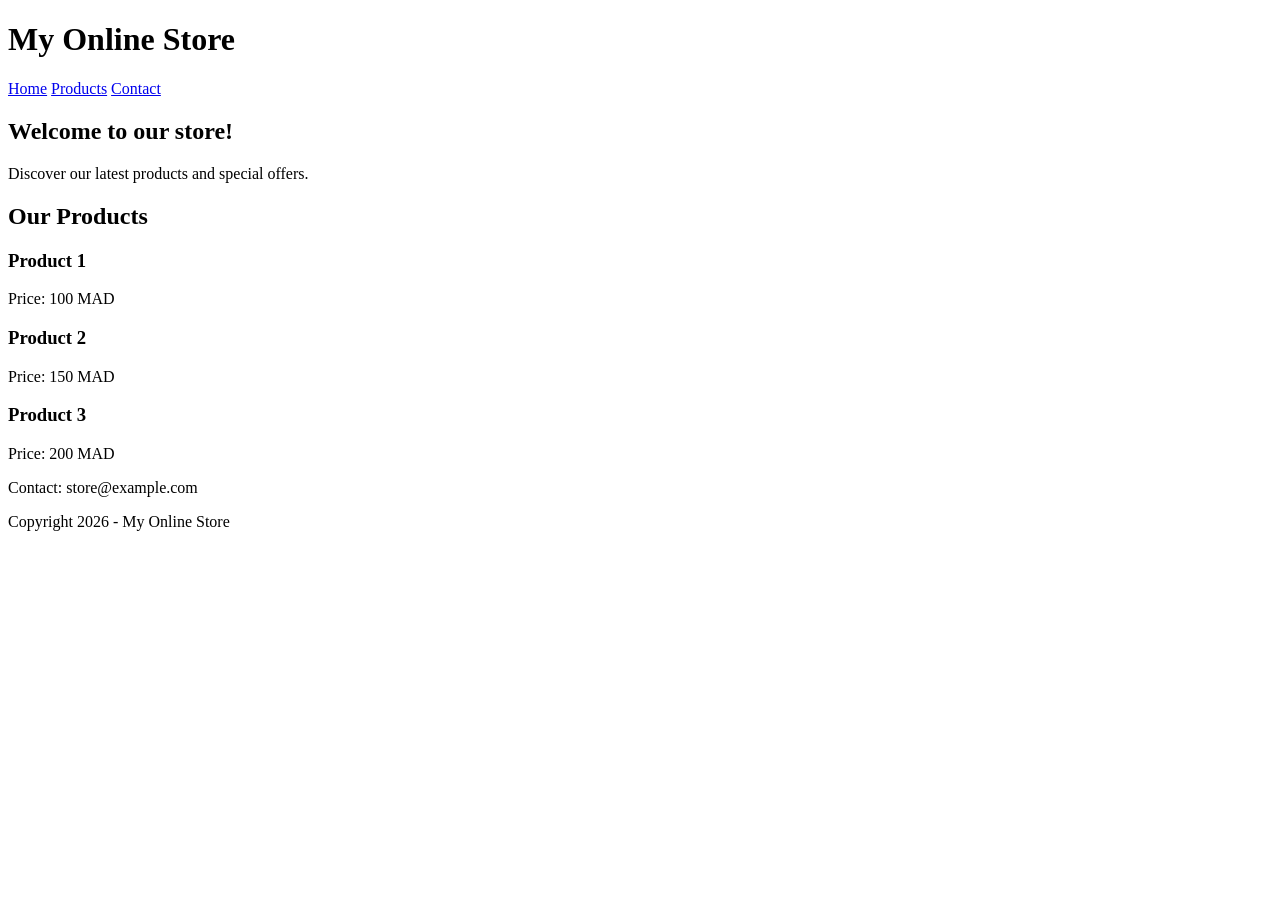
<file: index.html>
<!DOCTYPE html>
<html lang="en">
<head>
    <meta charset="UTF-8">
    <title>My Online Store</title>
</head>
<body>

    <header>
        <h1>My Online Store</h1>
        <nav>
            <a href="#home">Home</a>
            <a href="#products">Products</a>
            <a href="#contact">Contact</a>
        </nav>
    </header>

    <main>
        <section id="home">
            <h2>Welcome to our store!</h2>
            <p>Discover our latest products and special offers.</p>
        </section>

        <section id="products">
            <h2>Our Products</h2>

            <article>
                <h3>Product 1</h3>
                <p>Price: 100 MAD</p>
            </article>

            <article>
                <h3>Product 2</h3>
                <p>Price: 150 MAD</p>
            </article>

            <article>
                <h3>Product 3</h3>
                <p>Price: 200 MAD</p>
            </article>
        </section>
    </main>

    <footer id="contact">
        <p>Contact: store@example.com</p>
        <p>Copyright 2026 - My Online Store</p>
    </footer>

</body>
</html>
</file>
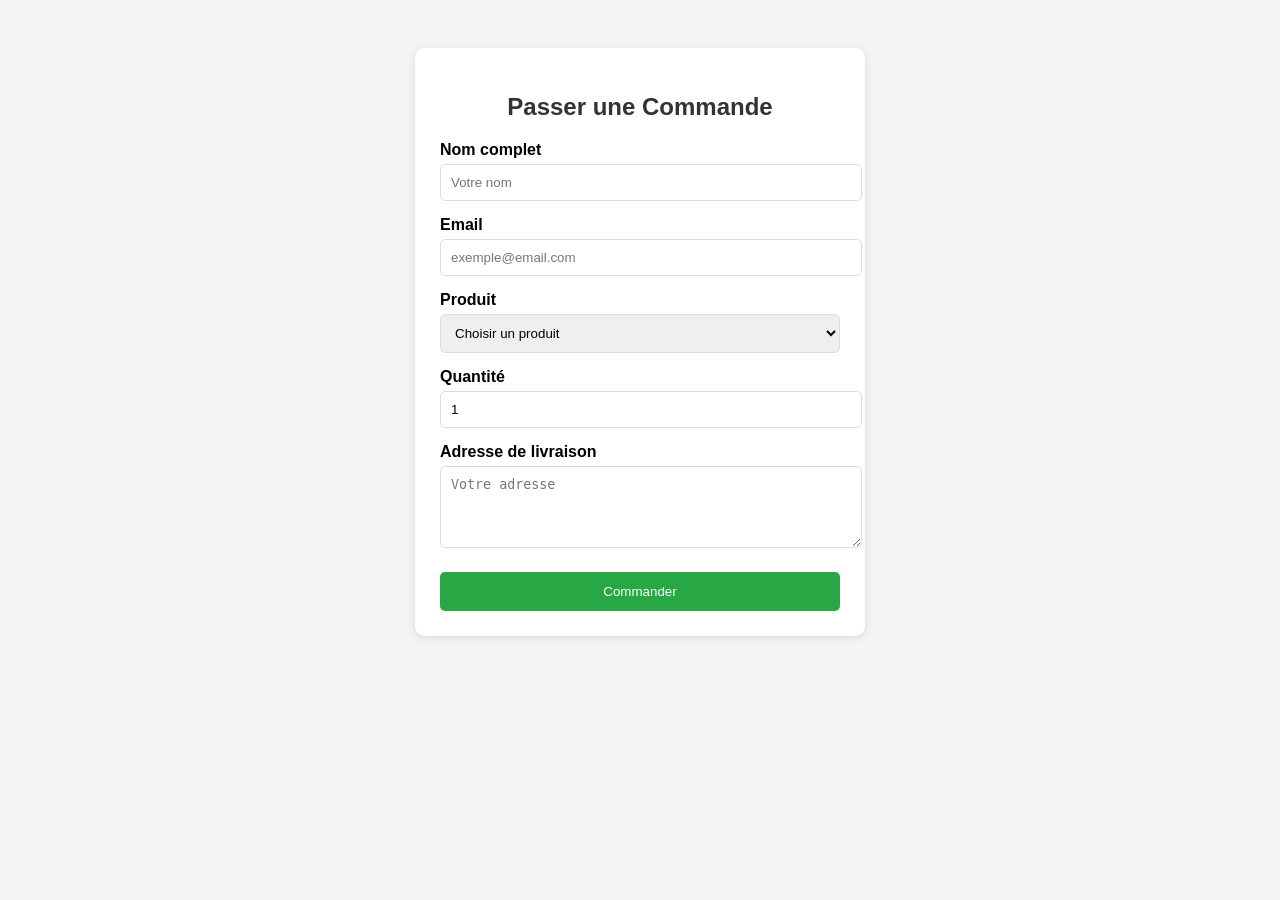
<file: commande.html>
<!DOCTYPE html>
<html lang="fr">
<head>
    <meta charset="UTF-8"
    <meta name="viewport" content="width=device-width, initial-scale=1.0">
    <title>Commandes</title>
    <style>
        body {
            font-family: Arial, sans-serif;
            background: #f4f4f4;
            display: flex;
            justify-content: center;
            padding: 40px;
        }

        .container {
            background: white;
            width: 400px;
            padding: 25px;
            border-radius: 10px;
            box-shadow: 0 2px 10px rgba(0,0,0,0.1);
        }

        h2 {
            text-align: center;
            color: #333;
        }

        label {
            display: block;
            margin-top: 15px;
            font-weight: bold;
        }

        input, select, textarea {
            width: 100%;
            padding: 10px;
            margin-top: 5px;
            border: 1px solid #ddd;
            border-radius: 5px;
        }

        button {
            width: 100%;
            padding: 12px;
            margin-top: 20px;
            background: #28a745;
            color: white;
            border: none;
            border-radius: 5px;
            cursor: pointer;
        }

        button:hover {
            background: #218838;
        }
    </style>
</head>
<body>

<div class="container">
    <h2>Passer une Commande</h2>

    <form>
        <label>Nom complet</label>
        <input type="text" placeholder="Votre nom" required>

        <label>Email</label>
        <input type="email" placeholder="exemple@email.com" required>

        <label>Produit</label>
        <select required>
            <option value="">Choisir un produit</option>
            <option>T-shirt</option>
            <option>Chaussures</option>
            <option>Sac à dos</option>
        </select>

        <label>Quantité</label>
        <input type="number" min="1" value="1">

        <label>Adresse de livraison</label>
        <textarea rows="4" placeholder="Votre adresse"></textarea>

        <button type="submit">Commander</button>
    </form>
</div>
</body>
</html>
</file>
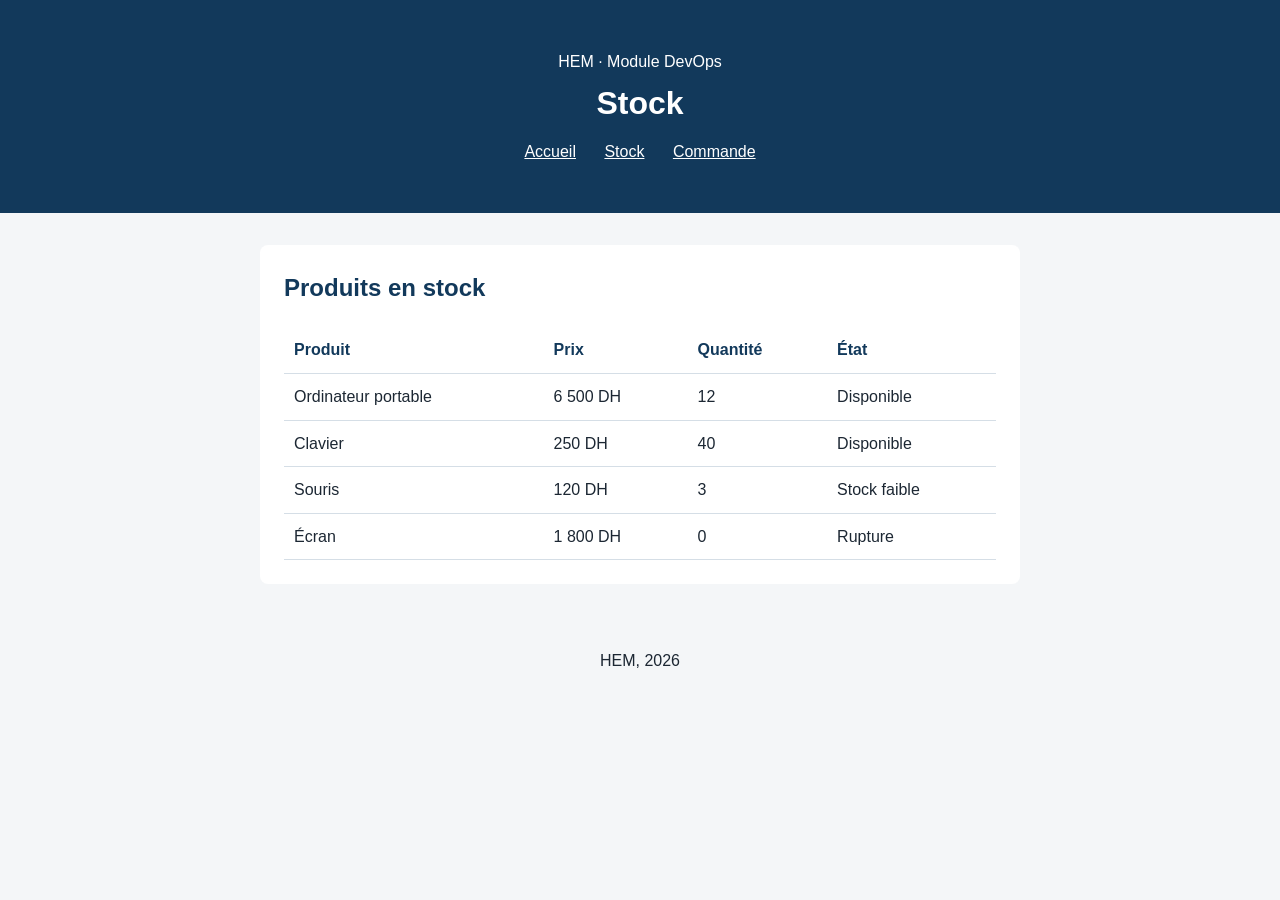
<file: stock.html>
<!DOCTYPE html>
<html lang="fr">
<head>
  <meta charset="UTF-8">
  <meta name="viewport" content="width=device-width, initial-scale=1">
  <title>Stock</title>
  <style>
    body {
      margin: 0;
      font-family: "Segoe UI", Arial, sans-serif;
      line-height: 1.6;
      color: #1c2733;
      background: #f4f6f8;
    }

    header {
      padding: 49px 25px;
      text-align: center;
      color: white;
      background: #12395b;
    }

    header p { margin: 0; }

    h1 { margin: 8px auto 0; max-width: 760px; line-height: 1.25; }

    h2 { margin-top: 0; color: #12395b; }

    main { max-width: 760px; margin: 32px auto; padding: 0 24px; }

    section {
      margin-bottom: 24px;
      padding: 24px;
      background: white;
      border-radius: 8px;
    }

    footer { padding: 16px; text-align: center; }

    nav { margin-top: 16px; }

    nav a { margin: 0 12px; color: white; }

    table { width: 100%; border-collapse: collapse; }

    th, td { padding: 10px; text-align: left; border-bottom: 1px solid #d5dee6; }

    th { color: #12395b; }
  </style>
</head>
<body>
  <header>
    <p>HEM · Module DevOps</p>
    <h1>Stock</h1>
    <nav>
      <a href="index.html">Accueil</a>
      <a href="stock.html">Stock</a>
      <a href="commande.html">Commande</a>
    </nav>
  </header>

  <main>
    <section>
      <h2>Produits en stock</h2>
      <table>
        <thead>
          <tr>
            <th>Produit</th>
            <th>Prix</th>
            <th>Quantité</th>
            <th>État</th>
          </tr>
        </thead>
        <tbody>
          <tr>
            <td>Ordinateur portable</td>
            <td>6 500 DH</td>
            <td>12</td>
            <td>Disponible</td>
          </tr>
          <tr>
            <td>Clavier</td>
            <td>250 DH</td>
            <td>40</td>
            <td>Disponible</td>
          </tr>
          <tr>
            <td>Souris</td>
            <td>120 DH</td>
            <td>3</td>
            <td>Stock faible</td>
          </tr>
          <tr>
            <td>Écran</td>
            <td>1 800 DH</td>
            <td>0</td>
            <td>Rupture</td>
          </tr>
        </tbody>
      </table>
    </section>
  </main>

  <footer>
    <p>HEM, 2026</p>
  </footer>
</body>
</html>
</file>
